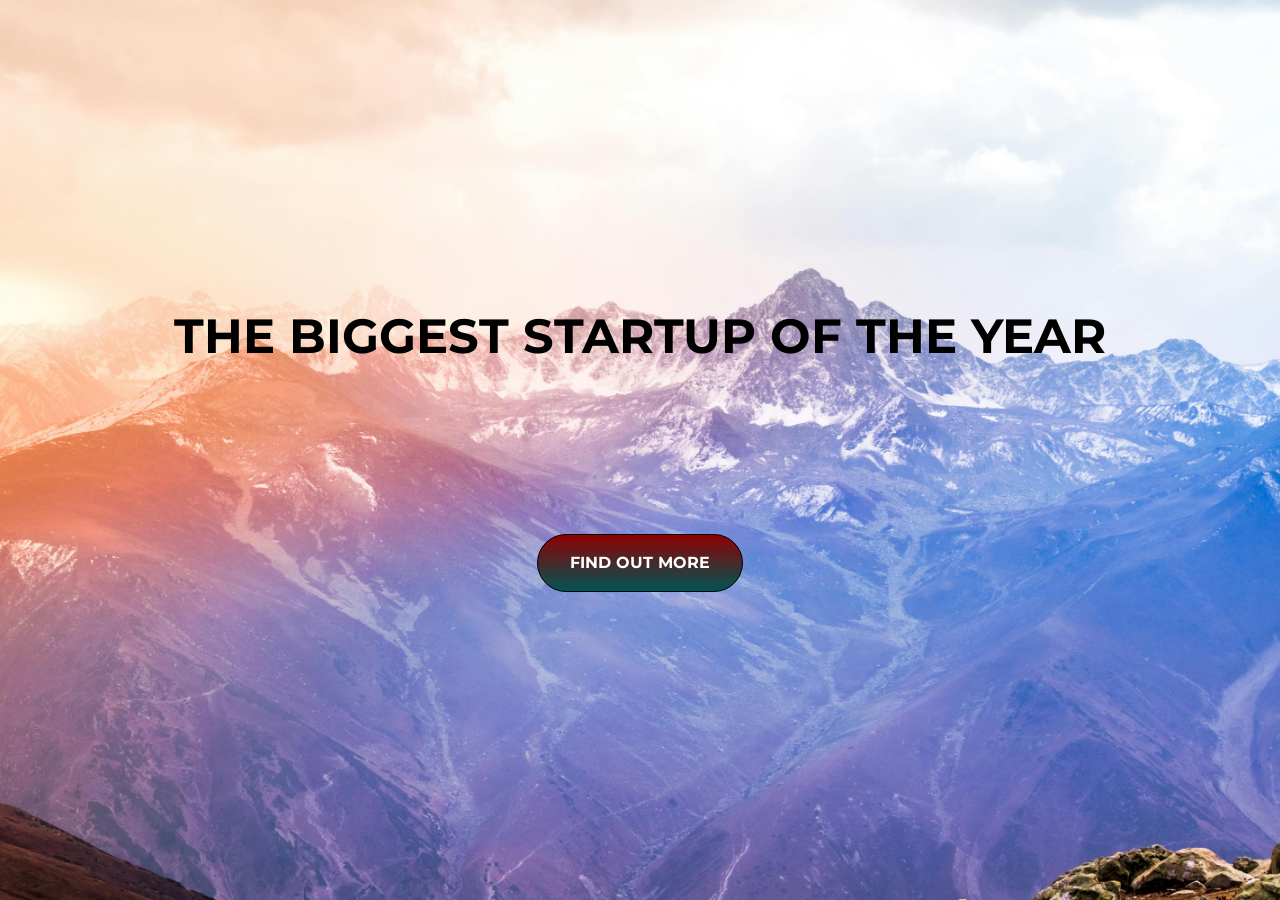
<file: index.html>
<!DOCTYPE html>
<html>
  <head>
    <title>Startup</title>
    <!-- Required meta tags -->
    <meta charset="utf-8">
    <meta name="viewport" content="width=device-width, initial-scale=1">
    <!-- Google Fonts -->
    <link href="https://fonts.googleapis.com/css?family=Montserrat" rel="stylesheet">

    <!-- Note that the below Bootstrap file is a specific version. If you grab the most
    current from Bootstrap website, you will see the button grow transition being a lot faster
    than in my video.  Use whichever style sheet you like best! -->
    <!-- Bootstrap CSS from a CDN. This way you don't have to include the bootstrap file yourself -->
    <!-- CSS only -->
    <link href="https://cdn.jsdelivr.net/npm/bootstrap@5.3.3/dist/css/bootstrap.min.css" rel="stylesheet" integrity="sha384-QWTKZyjpPEjISv5WaRU9OFeRpok6YctnYmDr5pNlyT2bRjXh0JMhjY6hW+ALEwIH" crossorigin="anonymous">
    
    <!-- My own stylesheet -->
    <link href="style.css" rel="stylesheet">
  </head>
  <body>
    <div class="container d-flex align-items-center h-100">
      <div class="row">
        <header class="text-center col-12">
          <h1 class="text-uppercase"><strong>The biggest startup of the year</strong></h1>
        </header>
        <div class="buffer col-12"></div>
          <section class="text-center col-12">
          <a href="https://mailchi.mp/671a6b124f83/startup">
            <button class="btn btn-primary btn-xl">Find out more</button>
          </a>
        </section>
      </div>
    </div>
  </body>
</html>
</file>
<file: style.css>
body,
html {
  width: 100%;
  height: 100%;
  font-family: 'Montserrat', sans-serif;
  background: url(moutains3.jpg) no-repeat center center fixed; 
  -webkit-background-size: cover;
  -moz-background-size: cover;
  -o-background-size: cover;
  background-size: cover;
}

h1 {
  font-size: 3rem;
  color: #000000;
}


.buffer {
  height: 10rem;
}

.btn {
  font-weight: 700;
  border-radius: 300px;
  text-transform: uppercase;
}

.btn-primary {
  background-image: linear-gradient(#8D0000, #005454);
  border-color: #000000;
}

.btn-primary:hover {
  background-image: linear-gradient(#8D0000, #005454);
  border-color: #000000;
  border-width: 4px;
}

.btn-xl {
  padding: 1rem 2rem;
}
</file>
